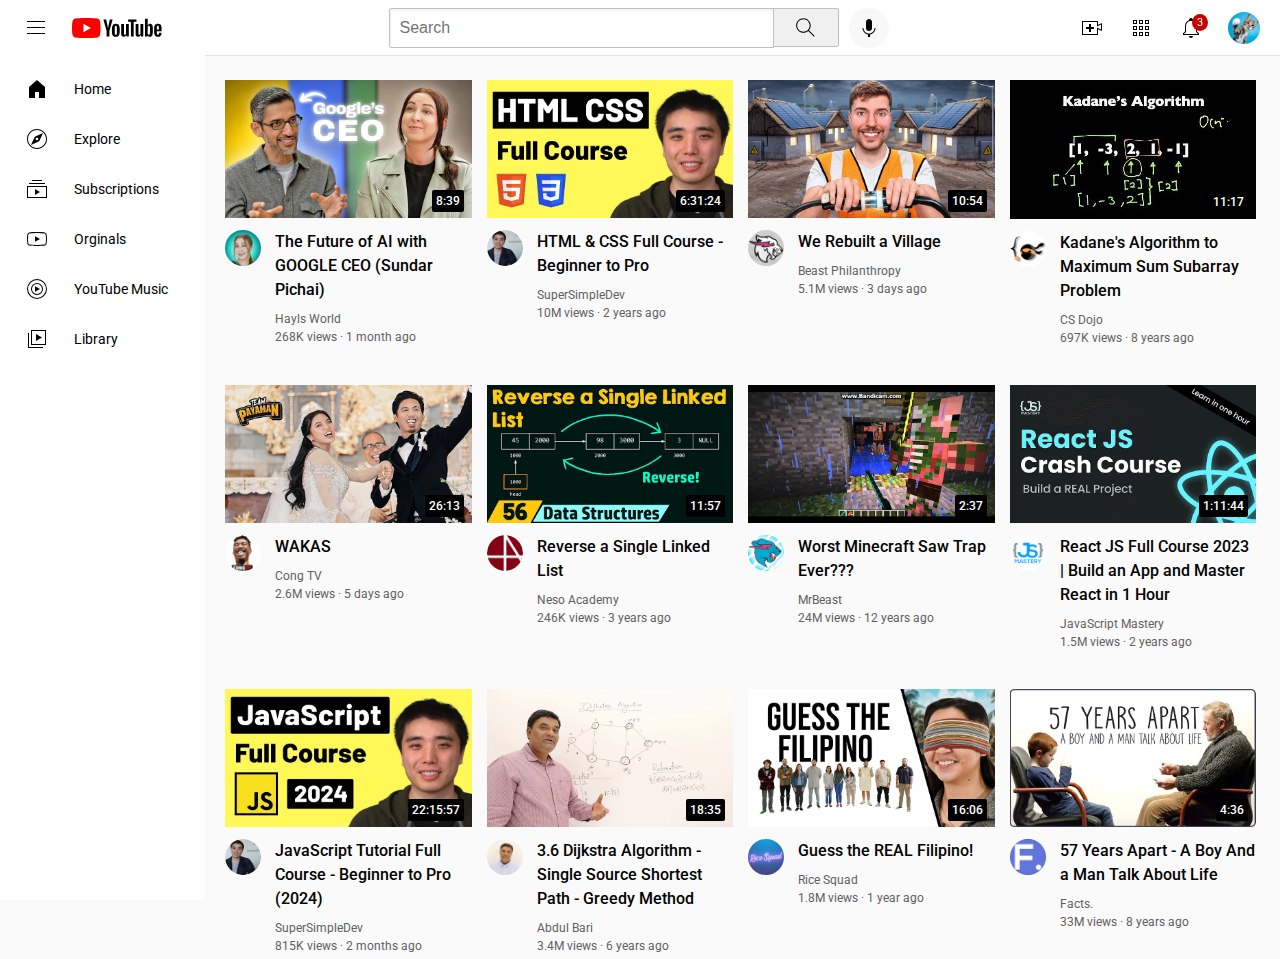
<file: index.html>
<!DOCTYPE html>
<html>
  <head>
    <title>YouTube.com Clone</title>
    <link rel="preconnect" href="https://fonts.googleapis.com">
    <link rel="preconnect" href="https://fonts.gstatic.com" crossorigin>
    <link href="https://fonts.googleapis.com/css2?family=Roboto:ital,wght@0,400;0,500;1,700&display=swap" rel="stylesheet">
    
    <link rel="stylesheet" href="styles/general.css">
    <link rel="stylesheet" href="styles/header.css">
    <link rel="stylesheet" href="styles/sidebar.css">
    <link rel="stylesheet" href="styles/video.css">
  </head>
  <body>
    <header class="header">
      <div class="left-section">
        <img class="hamburger-menu" src="icons/hamburger-menu.svg">
        <img class="youtube-logo" src="icons/youtube-logo.svg">
      </div>
      <div class="middle-section">
        <input class="search-bar" type="text" placeholder="Search">
        <button class="search-button">
          <img class="search-icon" src="icons/search.svg">
          <div class="tooltip">Search</div>
        </button>
        <button class="voice-search-button">
          <img class="voice-search-icon" src="icons/voice-search-icon.svg">
          <div class="tooltip">Search with your voice</div>
        </button>
      </div>
      <div class="right-section">
        <div class="upload-icon-container">
          <img class="upload-icon" src="icons/upload.svg">
          <div class="tooltip">Create</div>
        </div>
        <div class="youtube-apps-icon-container">
          <img class="youtube-apps-icon" src="icons/youtube-apps.svg">
          <div class="tooltip">YouTube Apps</div>
        </div>
        <div class="notifications-icon-container">
          <img class="notifications-icon" src="icons/notifications.svg">
          <div class="notifications-count">3</div>
          <div class="tooltip">Notifications</div>
        </div>  
        <img class="current-user-picture" src="channel-pictures/my-channel.jpg">
      </div>
    </header>

    <nav class="sidebar">
      <div class="sidebar-link">
        <img src="icons/home.svg">
        <div>Home</div>
      </div>
      <div class="sidebar-link">
        <img src="icons/explore.svg">
        <div>Explore</div>
      </div>
      <div class="sidebar-link">
        <img src="icons/subscriptions.svg">
        <div>Subscriptions</div>
      </div>
      <div class="sidebar-link">
        <img src="icons/originals.svg">
        <div>Orginals</div>
      </div>
      <div class="sidebar-link">
        <img src="icons/youtube-music.svg">
        <div>YouTube Music</div>
      </div>
      <div class="sidebar-link">
        <img src="icons/library.svg">
        <div>Library</div>
      </div>
    </nav>

    <main>
      <section class="video-grid">
        <div class="video-preview">
          <a href="https://www.youtube.com/watch?v=h3M4bm2EveM">
            <div class="thumbnail-row">
              <img class="thumbnail" src="thumbnails/thumbnail-1.webp">
              <div class="video-time">8:39</div>
            </div>
          </a>
          <div class="video-info-grid">
            <div class="channel-picture">
              <div class="channel">
                <a href="https://www.youtube.com/@HaylsWorld"><img class="profile-picture" src="channel-pictures/channel-1.jpeg"></a>
                <div class="channel-tooltip">
                  <div>
                    <img class="channel-picture-tooltip" src="channel-pictures/channel-1.jpeg">
                  </div>
                  <div class="channel-info">
                    <p class="channel-author">
                      Hayls World
                    </p>
                    <p class="channel-subscribers">
                      1.96M subscribers
                    </p>
                  </div>
                </div>
              </div>
            </div>
            <div class="video-info">
              <a href="https://www.youtube.com/watch?v=h3M4bm2EveM" class="video-title-link">
                <p class="video-title">  
                  The Future of AI with 
                  GOOGLE CEO (Sundar Pichai)
                </p>
              </a>
              <a href="https://www.youtube.com/@HaylsWorld" class="video-author-link">
                <p class="video-author">
                  Hayls World
                </p>
              </a>
              <p class="video-stats">
                268K views &#183; 1 month ago
              </p>
            </div>
          </div>
        </div>
        <div class="video-preview">
          <a href="https://www.youtube.com/watch?v=G3e-cpL7ofc&t=17071s">
            <div class="thumbnail-row">
              <img class="thumbnail" src="thumbnails/thumbnail-2.webp">
              <div class="video-time">6:31:24</div>
            </div>
          </a>
          <div class="video-info-grid">
            <div class="channel-picture">
              <div class="channel">
                <a href="https://www.youtube.com/@SuperSimpleDev"><img class="profile-picture" src="channel-pictures/channel-2.jpeg"></a>
                <div class="channel-tooltip">
                  <div>
                    <img class="channel-picture-tooltip" src="channel-pictures/channel-2.jpeg">
                  </div>
                  <div class="channel-info">
                    <p class="channel-author">
                      SuperSimpleDev
                    </p>
                    <p class="channel-subscribers">
                      462K subscribers
                    </p>
                  </div>
                </div>
              </div>
            </div>
            <div class="video-info">
              <a href="https://www.youtube.com/watch?v=G3e-cpL7ofc&t=17071s" class="video-title-link">
                <p class="video-title">  
                  HTML & CSS Full Course - 
                  Beginner to Pro
                </p>
              </a>
              <a href="https://www.youtube.com/@SuperSimpleDev" class="video-author-link">
                <p class="video-author">
                  SuperSimpleDev
                </p>
              </a>
              <p class="video-stats">
                10M views &#183; 2 years ago
              </p>
            </div>
          </div>
        </div>
        <div class="video-preview">
          <a href="https://www.youtube.com/watch?v=ho6Z62S2q9A">
            <div class="thumbnail-row">
              <img class="thumbnail" src="thumbnails/thumbnail-3.webp">
              <div class="video-time">10:54</div>
            </div>
          </a>
          <div class="video-info-grid">
            <div class="channel-picture">
              <div class="channel">
                <a href="https://www.youtube.com/@BeastPhilanthropy/featured"><img class="profile-picture" src="channel-pictures/channel-3.jpeg"></a>
                <div class="channel-tooltip">
                  <div>
                    <img class="channel-picture-tooltip" src="channel-pictures/channel-3.jpeg">
                  </div>
                  <div class="channel-info">
                    <p class="channel-author">
                      Beast Philanthropy
                    </p>
                    <p class="channel-subscribers">
                      25.3M subscribers
                    </p>
                  </div>
                </div>
              </div>
            </div>
            <div class="video-info">
              <a href="https://www.youtube.com/watch?v=ho6Z62S2q9A" class="video-title-link">
                <p class="video-title">  
                  We Rebuilt a Village
                </p>
              </a>
              <a href="https://www.youtube.com/@BeastPhilanthropy/featured" class="video-author-link">
                <p class="video-author">
                  Beast Philanthropy
                </p>
              </a>
              <p class="video-stats">
                 5.1M views &#183; 3 days ago
              </p>
            </div>
          </div>
        </div>
        <div class="video-preview">
          <a href="https://www.youtube.com/watch?v=86CQq3pKSUw">
            <div class="thumbnail-row">
              <img class="thumbnail" src="thumbnails/thumbnail-4.webp">
              <div class="video-time">11:17</div>
            </div>
          </a>
          <div class="video-info-grid">
            <div class="channel-picture">
              <div class="channel">
                <a href="https://www.youtube.com/@CSDojo"><img class="profile-picture" src="channel-pictures/channel-4.jpeg"></a>
                <div class="channel-tooltip">
                  <div>
                    <img class="channel-picture-tooltip" src="channel-pictures/channel-4.jpeg">
                  </div>
                  <div class="channel-info">
                    <p class="channel-author">
                      CS Dojo
                    </p>
                    <p class="channel-subscribers">
                      1.94M subscribers
                    </p>
                  </div>
                </div>
              </div>
            </div>
            <div class="video-info">
              <a href="https://www.youtube.com/watch?v=86CQq3pKSUw" class="video-title-link">
                <p class="video-title">  
                  Kadane's Algorithm to Maximum 
                  Sum Subarray Problem
                </p>
              </a>
              <a href="https://www.youtube.com/@CSDojo" class="video-author-link">
                <p class="video-author">
                  CS Dojo
                </p>
              </a>
              <p class="video-stats">
                697K views &#183; 8 years ago
              </p>
            </div>
          </div>
        </div>
        <div class="video-preview">
          <a href="https://www.youtube.com/watch?v=PZSIPNsjIxc">
            <div class="thumbnail-row">
              <img class="thumbnail" src="thumbnails/thumbnail-5.webp">
              <div class="video-time">26:13</div>
            </div>
          </a>
          <div class="video-info-grid">
            <div class="channel-picture">
              <div class="channel">
                <a href="https://www.youtube.com/@CongTheVlogger"><img class="profile-picture" src="channel-pictures/channel-5.jpeg"></a>
                <div class="channel-tooltip">
                  <div>
                    <img class="channel-picture-tooltip" src="channel-pictures/channel-5.jpeg">
                  </div>
                  <div class="channel-info">
                    <p class="channel-author">
                      Cong TV
                    </p>
                    <p class="channel-subscribers">
                      11.9M subscribers
                    </p>
                  </div>
                </div>
              </div>
            </div>
            <div class="video-info">
              <a href="https://www.youtube.com/watch?v=PZSIPNsjIxc" class="video-title-link">
                <p class="video-title">  
                  WAKAS
                </p>
              </a>
              <a href="https://www.youtube.com/@CongTheVlogger" class="video-author-link">
                <p class="video-author">
                  Cong TV
                </p>
              </a>
              <p class="video-stats">
                2.6M views &#183; 5 days ago
              </p>
            </div>
          </div>
        </div>
        <div class="video-preview">
          <a href="https://www.youtube.com/watch?v=XgABnoJLtG4">
            <div class="thumbnail-row">
              <img class="thumbnail" src="thumbnails/thumbnail-6.webp">
              <div class="video-time">11:57</div>
            </div>
          </a>
          <div class="video-info-grid">
            <div class="channel-picture">
              <div class="channel">
                <a href="https://www.youtube.com/@nesoacademy"><img class="profile-picture" src="channel-pictures/channel-6.jpeg"></a>
                <div class="channel-tooltip">
                  <div>
                    <img class="channel-picture-tooltip" src="channel-pictures/channel-6.jpeg">
                  </div>
                  <div class="channel-info">
                    <p class="channel-author">
                      Neso Academy
                    </p>
                    <p class="channel-subscribers">
                      2.57M subscribers
                    </p>
                  </div>
                </div>
              </div>
            </div>
            <div class="video-info">
              <a href="https://www.youtube.com/watch?v=XgABnoJLtG4" class="video-title-link">
                <p class="video-title">  
                  Reverse a Single Linked List
                </p>
              </a>
              <a href="https://www.youtube.com/@nesoacademy" class="video-author-link">
                <p class="video-author">
                  Neso Academy
                </p>
              </a>
              <p class="video-stats">
                246K views &#183; 3 years ago
              </p>
            </div>
          </div>
        </div>
        <div class="video-preview">
          <a href="https://www.youtube.com/watch?v=2XVcLrB7B3Y">
            <div class="thumbnail-row">
              <img class="thumbnail" src="thumbnails/thumbnail-7.webp">
              <div class="video-time">2:37</div>
            </div>
          </a>
          <div class="video-info-grid">
            <div class="channel-picture">
              <div class="channel">
                <a href="https://www.youtube.com/@MrBeast"><img class="profile-picture" src="channel-pictures/channel-7.jpeg"></a>
                <div class="channel-tooltip">
                  <div>
                    <img class="channel-picture-tooltip" src="channel-pictures/channel-7.jpeg">
                  </div>
                  <div class="channel-info">
                    <p class="channel-author">
                      MrBeast
                    </p>
                    <p class="channel-subscribers">
                      300M subscribers
                    </p>
                  </div>
                </div>
              </div>
            </div>
            <div class="video-info">
              <a href="https://www.youtube.com/watch?v=2XVcLrB7B3Y" class="video-title-link">
                <p class="video-title">  
                  Worst Minecraft Saw Trap Ever???
                </p>
              </a>
              <a href="https://www.youtube.com/@MrBeast" class="video-author-link">
                <p class="video-author">
                  MrBeast
                </p>
              </a>
              <p class="video-stats">
                24M views &#183; 12 years ago
              </p>
            </div>
          </div>
        </div>
        <div class="video-preview">
          <a href="https://www.youtube.com/watch?v=b9eMGE7QtTk">
            <div class="thumbnail-row">
              <img class="thumbnail" src="thumbnails/thumbnail-8.webp">
              <div class="video-time">1:11:44</div>
            </div>
          </a>
          <div class="video-info-grid">
            <div class="channel-picture">
              <div class="channel">
                <a href="https://www.youtube.com/@javascriptmastery"><img class="profile-picture" src="channel-pictures/channel-8.jpeg"></a>
                <div class="channel-tooltip">
                  <div>
                    <img class="channel-picture-tooltip" src="channel-pictures/channel-8.jpeg">
                  </div>
                  <div class="channel-info">
                    <p class="channel-author">
                      JavaScript Mastery
                    </p>
                    <p class="channel-subscribers">
                      886K subscribers
                    </p>
                  </div>
                </div>
              </div>
            </div>
            <div class="video-info">
              <a href="https://www.youtube.com/watch?v=b9eMGE7QtTk" class="video-title-link">
                <p class="video-title">  
                  React JS Full Course 2023 | 
                  Build an App and Master React in 1 Hour
                </p>
              </a>
              <a href="https://www.youtube.com/@javascriptmastery" class="video-author-link">
                <p class="video-author">
                  JavaScript Mastery
                </p>
              </a>
              <p class="video-stats">
                1.5M views &#183; 2 years ago
              </p>
            </div>
          </div>
        </div>
        <div class="video-preview">
          <a href="https://www.youtube.com/watch?v=EerdGm-ehJQ&t=144s">
            <div class="thumbnail-row">
              <img class="thumbnail" src="thumbnails/thumbnail-9.webp">
              <div class="video-time">22:15:57</div>
            </div>
          </a>
          <div class="video-info-grid">
            <div class="channel-picture">
              <div class="channel">
                <a href="https://www.youtube.com/@SuperSimpleDev"><img class="profile-picture" src="channel-pictures/channel-9.jpeg"></a>
                <div class="channel-tooltip">
                  <div>
                    <img class="channel-picture-tooltip" src="channel-pictures/channel-9.jpeg">
                  </div>
                  <div class="channel-info">
                    <p class="channel-author">
                      SuperSimpleDev
                    </p>
                    <p class="channel-subscribers">
                      462K subscribers
                    </p>
                  </div>
                </div>
              </div>
            </div>
            <div class="video-info">
              <a href="https://www.youtube.com/watch?v=EerdGm-ehJQ&t=144s" class="video-title-link">
                <p class="video-title">  
                  JavaScript Tutorial Full Course - 
                  Beginner to Pro (2024)
                </p>
              </a>
              <a href="https://www.youtube.com/@SuperSimpleDev" class="video-author-link">
                <p class="video-author">
                  SuperSimpleDev
                </p>
              </a>
              <p class="video-stats">
                815K views &#183; 2 months ago
              </p>
            </div>
          </div>
        </div>
        <div class="video-preview">
          <a href="https://www.youtube.com/watch?v=XB4MIexjvY0">
            <div class="thumbnail-row">
              <img class="thumbnail" src="thumbnails/thumbnail-10.webp">
              <div class="video-time">18:35</div>
            </div>
          </a>
          <div class="video-info-grid">
            <div class="channel-picture">
              <div class="channel">
                <a href="https://www.youtube.com/@abdul_bari"><img class="profile-picture" src="channel-pictures/channel-10.jpeg"></a>
                <div class="channel-tooltip">
                  <div>
                    <img class="channel-picture-tooltip" src="channel-pictures/channel-10.jpeg">
                  </div>
                  <div class="channel-info">
                    <p class="channel-author">
                      Abdul Bari
                    </p>
                    <p class="channel-subscribers">
                      988K subscribers
                    </p>
                  </div>
                </div>
              </div>
            </div>
            <div class="video-info">
              <a href="https://www.youtube.com/watch?v=XB4MIexjvY0" class="video-title-link">
                <p class="video-title">  
                  3.6 Dijkstra Algorithm - Single 
                  Source Shortest Path - Greedy Method
                </p>
              </a>
              <a href="https://www.youtube.com/@abdul_bari" class="video-author-link">
                <p class="video-author">
                  Abdul Bari
                </p>
              </a>
              <p class="video-stats">
                3.4M views &#183; 6 years ago
              </p>
            </div>
          </div>
        </div>
        <div class="video-preview">
          <a href="https://www.youtube.com/watch?v=Mdd5dBHQhyc">
            <div class="thumbnail-row">
              <img class="thumbnail" src="thumbnails/thumbnail-11.webp">
              <div class="video-time">16:06</div>
            </div>
          </a>
          <div class="video-info-grid">
            <div class="channel-picture">
              <div class="channel">
                <a href="https://www.youtube.com/@RiceSquad"><img class="profile-picture" src="channel-pictures/channel-11.jpeg"></a>
                <div class="channel-tooltip">
                  <div>
                    <img class="channel-picture-tooltip" src="channel-pictures/channel-11.jpeg">
                  </div>
                  <div class="channel-info">
                    <p class="channel-author">
                      Rice Squad
                    </p>
                    <p class="channel-subscribers">
                      256K subscribers
                    </p>
                  </div>
                </div>
              </div>
            </div>
            <div class="video-info">
              <a href="https://www.youtube.com/watch?v=Mdd5dBHQhyc" class="video-title-link">
                <p class="video-title">  
                  Guess the REAL Filipino!
                </p>
              </a>
              <a href="https://www.youtube.com/@RiceSquad" class="video-author-link">
                <p class="video-author">
                  Rice Squad
                </p>
              </a>
              <p class="video-stats">
                1.8M views &#183; 1 year ago
              </p>
            </div>
          </div>
        </div>
        <div class="video-preview">
          <a href="https://www.youtube.com/watch?v=BqSxjmvXzzY">
            <div class="thumbnail-row">
              <img class="thumbnail" src="thumbnails/thumbnail-12.webp">
              <div class="video-time">4:36</div>
            </div>
          </a>
          <div class="video-info-grid">
            <div class="channel-picture">
              <div class="channel">
                <a href="https://www.youtube.com/@facts"><img class="profile-picture" src="channel-pictures/channel-12.jpeg"></a>
                <div class="channel-tooltip">
                  <div>
                    <img class="channel-picture-tooltip" src="channel-pictures/channel-12.jpeg">
                  </div>
                  <div class="channel-info">
                    <p class="channel-author">
                      Facts.
                    </p>
                    <p class="channel-subscribers">
                      1.8M subscribers
                    </p>
                  </div>
                </div>
              </div>
            </div>
            <div class="video-info">
              <a href="https://www.youtube.com/watch?v=BqSxjmvXzzY" class="video-title-link">
                <p class="video-title">  
                  57 Years Apart - A Boy And 
                  a Man Talk About Life
                </p>
              </a>
              <a href="https://www.youtube.com/@facts" class="video-author-link">
                <p class="video-author">
                  Facts.
                </p>
              </a>
              <p class="video-stats">
                33M views &#183; 8 years ago
              </p>
            </div>
          </div>
        </div>
      </section>
    </main>
  </body>
</html>
</file>
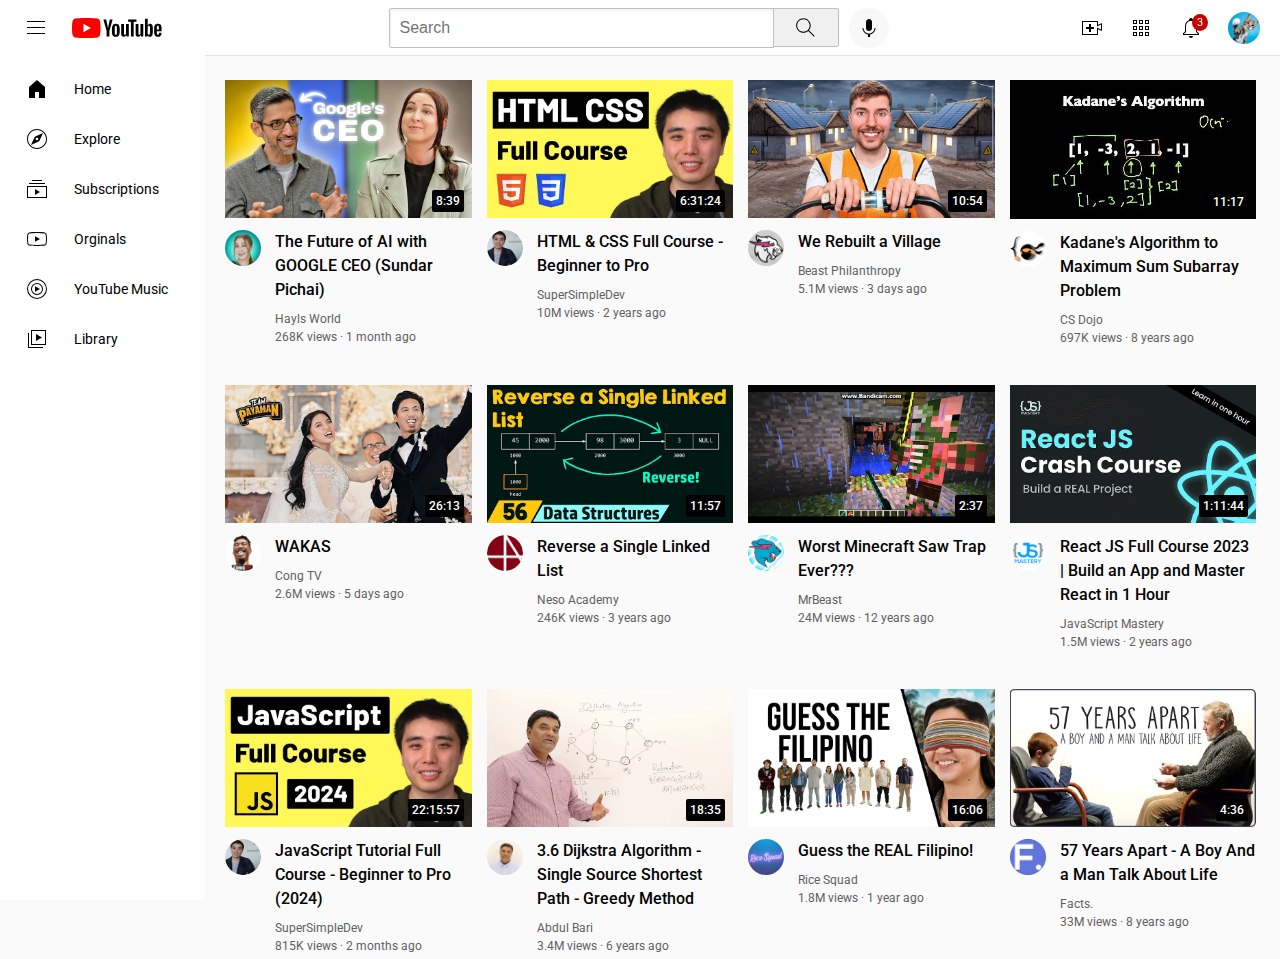
<file: youtube.html>
<!DOCTYPE html>
<html>
  <head>
    <title>YouTube.com Clone</title>
    <link rel="preconnect" href="https://fonts.googleapis.com">
    <link rel="preconnect" href="https://fonts.gstatic.com" crossorigin>
    <link href="https://fonts.googleapis.com/css2?family=Roboto:ital,wght@0,400;0,500;1,700&display=swap" rel="stylesheet">
    
    <link rel="stylesheet" href="styles/general.css">
    <link rel="stylesheet" href="styles/header.css">
    <link rel="stylesheet" href="styles/sidebar.css">
    <link rel="stylesheet" href="styles/video.css">
  </head>
  <body>
    <header class="header">
      <div class="left-section">
        <img class="hamburger-menu" src="icons/hamburger-menu.svg">
        <img class="youtube-logo" src="icons/youtube-logo.svg">
      </div>
      <div class="middle-section">
        <input class="search-bar" type="text" placeholder="Search">
        <button class="search-button">
          <img class="search-icon" src="icons/search.svg">
          <div class="tooltip">Search</div>
        </button>
        <button class="voice-search-button">
          <img class="voice-search-icon" src="icons/voice-search-icon.svg">
          <div class="tooltip">Search with your voice</div>
        </button>
      </div>
      <div class="right-section">
        <div class="upload-icon-container">
          <img class="upload-icon" src="icons/upload.svg">
          <div class="tooltip">Create</div>
        </div>
        <div class="youtube-apps-icon-container">
          <img class="youtube-apps-icon" src="icons/youtube-apps.svg">
          <div class="tooltip">YouTube Apps</div>
        </div>
        <div class="notifications-icon-container">
          <img class="notifications-icon" src="icons/notifications.svg">
          <div class="notifications-count">3</div>
          <div class="tooltip">Notifications</div>
        </div>  
        <img class="current-user-picture" src="channel-pictures/my-channel.jpg">
      </div>
    </header>

    <nav class="sidebar">
      <div class="sidebar-link">
        <img src="icons/home.svg">
        <div>Home</div>
      </div>
      <div class="sidebar-link">
        <img src="icons/explore.svg">
        <div>Explore</div>
      </div>
      <div class="sidebar-link">
        <img src="icons/subscriptions.svg">
        <div>Subscriptions</div>
      </div>
      <div class="sidebar-link">
        <img src="icons/originals.svg">
        <div>Orginals</div>
      </div>
      <div class="sidebar-link">
        <img src="icons/youtube-music.svg">
        <div>YouTube Music</div>
      </div>
      <div class="sidebar-link">
        <img src="icons/library.svg">
        <div>Library</div>
      </div>
    </nav>

    <main>
      <section class="video-grid">
        <div class="video-preview">
          <a href="https://www.youtube.com/watch?v=h3M4bm2EveM">
            <div class="thumbnail-row">
              <img class="thumbnail" src="thumbnails/thumbnail-1.webp">
              <div class="video-time">8:39</div>
            </div>
          </a>
          <div class="video-info-grid">
            <div class="channel-picture">
              <div class="channel">
                <a href="https://www.youtube.com/@HaylsWorld"><img class="profile-picture" src="channel-pictures/channel-1.jpeg"></a>
                <div class="channel-tooltip">
                  <div>
                    <img class="channel-picture-tooltip" src="channel-pictures/channel-1.jpeg">
                  </div>
                  <div class="channel-info">
                    <p class="channel-author">
                      Hayls World
                    </p>
                    <p class="channel-subscribers">
                      1.96M subscribers
                    </p>
                  </div>
                </div>
              </div>
            </div>
            <div class="video-info">
              <a href="https://www.youtube.com/watch?v=h3M4bm2EveM" class="video-title-link">
                <p class="video-title">  
                  The Future of AI with 
                  GOOGLE CEO (Sundar Pichai)
                </p>
              </a>
              <a href="https://www.youtube.com/@HaylsWorld" class="video-author-link">
                <p class="video-author">
                  Hayls World
                </p>
              </a>
              <p class="video-stats">
                268K views &#183; 1 month ago
              </p>
            </div>
          </div>
        </div>
        <div class="video-preview">
          <a href="https://www.youtube.com/watch?v=G3e-cpL7ofc&t=17071s">
            <div class="thumbnail-row">
              <img class="thumbnail" src="thumbnails/thumbnail-2.webp">
              <div class="video-time">6:31:24</div>
            </div>
          </a>
          <div class="video-info-grid">
            <div class="channel-picture">
              <div class="channel">
                <a href="https://www.youtube.com/@SuperSimpleDev"><img class="profile-picture" src="channel-pictures/channel-2.jpeg"></a>
                <div class="channel-tooltip">
                  <div>
                    <img class="channel-picture-tooltip" src="channel-pictures/channel-2.jpeg">
                  </div>
                  <div class="channel-info">
                    <p class="channel-author">
                      SuperSimpleDev
                    </p>
                    <p class="channel-subscribers">
                      462K subscribers
                    </p>
                  </div>
                </div>
              </div>
            </div>
            <div class="video-info">
              <a href="https://www.youtube.com/watch?v=G3e-cpL7ofc&t=17071s" class="video-title-link">
                <p class="video-title">  
                  HTML & CSS Full Course - 
                  Beginner to Pro
                </p>
              </a>
              <a href="https://www.youtube.com/@SuperSimpleDev" class="video-author-link">
                <p class="video-author">
                  SuperSimpleDev
                </p>
              </a>
              <p class="video-stats">
                10M views &#183; 2 years ago
              </p>
            </div>
          </div>
        </div>
        <div class="video-preview">
          <a href="https://www.youtube.com/watch?v=ho6Z62S2q9A">
            <div class="thumbnail-row">
              <img class="thumbnail" src="thumbnails/thumbnail-3.webp">
              <div class="video-time">10:54</div>
            </div>
          </a>
          <div class="video-info-grid">
            <div class="channel-picture">
              <div class="channel">
                <a href="https://www.youtube.com/@BeastPhilanthropy/featured"><img class="profile-picture" src="channel-pictures/channel-3.jpeg"></a>
                <div class="channel-tooltip">
                  <div>
                    <img class="channel-picture-tooltip" src="channel-pictures/channel-3.jpeg">
                  </div>
                  <div class="channel-info">
                    <p class="channel-author">
                      Beast Philanthropy
                    </p>
                    <p class="channel-subscribers">
                      25.3M subscribers
                    </p>
                  </div>
                </div>
              </div>
            </div>
            <div class="video-info">
              <a href="https://www.youtube.com/watch?v=ho6Z62S2q9A" class="video-title-link">
                <p class="video-title">  
                  We Rebuilt a Village
                </p>
              </a>
              <a href="https://www.youtube.com/@BeastPhilanthropy/featured" class="video-author-link">
                <p class="video-author">
                  Beast Philanthropy
                </p>
              </a>
              <p class="video-stats">
                 5.1M views &#183; 3 days ago
              </p>
            </div>
          </div>
        </div>
        <div class="video-preview">
          <a href="https://www.youtube.com/watch?v=86CQq3pKSUw">
            <div class="thumbnail-row">
              <img class="thumbnail" src="thumbnails/thumbnail-4.webp">
              <div class="video-time">11:17</div>
            </div>
          </a>
          <div class="video-info-grid">
            <div class="channel-picture">
              <div class="channel">
                <a href="https://www.youtube.com/@CSDojo"><img class="profile-picture" src="channel-pictures/channel-4.jpeg"></a>
                <div class="channel-tooltip">
                  <div>
                    <img class="channel-picture-tooltip" src="channel-pictures/channel-4.jpeg">
                  </div>
                  <div class="channel-info">
                    <p class="channel-author">
                      CS Dojo
                    </p>
                    <p class="channel-subscribers">
                      1.94M subscribers
                    </p>
                  </div>
                </div>
              </div>
            </div>
            <div class="video-info">
              <a href="https://www.youtube.com/watch?v=86CQq3pKSUw" class="video-title-link">
                <p class="video-title">  
                  Kadane's Algorithm to Maximum 
                  Sum Subarray Problem
                </p>
              </a>
              <a href="https://www.youtube.com/@CSDojo" class="video-author-link">
                <p class="video-author">
                  CS Dojo
                </p>
              </a>
              <p class="video-stats">
                697K views &#183; 8 years ago
              </p>
            </div>
          </div>
        </div>
        <div class="video-preview">
          <a href="https://www.youtube.com/watch?v=PZSIPNsjIxc">
            <div class="thumbnail-row">
              <img class="thumbnail" src="thumbnails/thumbnail-5.webp">
              <div class="video-time">26:13</div>
            </div>
          </a>
          <div class="video-info-grid">
            <div class="channel-picture">
              <div class="channel">
                <a href="https://www.youtube.com/@CongTheVlogger"><img class="profile-picture" src="channel-pictures/channel-5.jpeg"></a>
                <div class="channel-tooltip">
                  <div>
                    <img class="channel-picture-tooltip" src="channel-pictures/channel-5.jpeg">
                  </div>
                  <div class="channel-info">
                    <p class="channel-author">
                      Cong TV
                    </p>
                    <p class="channel-subscribers">
                      11.9M subscribers
                    </p>
                  </div>
                </div>
              </div>
            </div>
            <div class="video-info">
              <a href="https://www.youtube.com/watch?v=PZSIPNsjIxc" class="video-title-link">
                <p class="video-title">  
                  WAKAS
                </p>
              </a>
              <a href="https://www.youtube.com/@CongTheVlogger" class="video-author-link">
                <p class="video-author">
                  Cong TV
                </p>
              </a>
              <p class="video-stats">
                2.6M views &#183; 5 days ago
              </p>
            </div>
          </div>
        </div>
        <div class="video-preview">
          <a href="https://www.youtube.com/watch?v=XgABnoJLtG4">
            <div class="thumbnail-row">
              <img class="thumbnail" src="thumbnails/thumbnail-6.webp">
              <div class="video-time">11:57</div>
            </div>
          </a>
          <div class="video-info-grid">
            <div class="channel-picture">
              <div class="channel">
                <a href="https://www.youtube.com/@nesoacademy"><img class="profile-picture" src="channel-pictures/channel-6.jpeg"></a>
                <div class="channel-tooltip">
                  <div>
                    <img class="channel-picture-tooltip" src="channel-pictures/channel-6.jpeg">
                  </div>
                  <div class="channel-info">
                    <p class="channel-author">
                      Neso Academy
                    </p>
                    <p class="channel-subscribers">
                      2.57M subscribers
                    </p>
                  </div>
                </div>
              </div>
            </div>
            <div class="video-info">
              <a href="https://www.youtube.com/watch?v=XgABnoJLtG4" class="video-title-link">
                <p class="video-title">  
                  Reverse a Single Linked List
                </p>
              </a>
              <a href="https://www.youtube.com/@nesoacademy" class="video-author-link">
                <p class="video-author">
                  Neso Academy
                </p>
              </a>
              <p class="video-stats">
                246K views &#183; 3 years ago
              </p>
            </div>
          </div>
        </div>
        <div class="video-preview">
          <a href="https://www.youtube.com/watch?v=2XVcLrB7B3Y">
            <div class="thumbnail-row">
              <img class="thumbnail" src="thumbnails/thumbnail-7.webp">
              <div class="video-time">2:37</div>
            </div>
          </a>
          <div class="video-info-grid">
            <div class="channel-picture">
              <div class="channel">
                <a href="https://www.youtube.com/@MrBeast"><img class="profile-picture" src="channel-pictures/channel-7.jpeg"></a>
                <div class="channel-tooltip">
                  <div>
                    <img class="channel-picture-tooltip" src="channel-pictures/channel-7.jpeg">
                  </div>
                  <div class="channel-info">
                    <p class="channel-author">
                      MrBeast
                    </p>
                    <p class="channel-subscribers">
                      300M subscribers
                    </p>
                  </div>
                </div>
              </div>
            </div>
            <div class="video-info">
              <a href="https://www.youtube.com/watch?v=2XVcLrB7B3Y" class="video-title-link">
                <p class="video-title">  
                  Worst Minecraft Saw Trap Ever???
                </p>
              </a>
              <a href="https://www.youtube.com/@MrBeast" class="video-author-link">
                <p class="video-author">
                  MrBeast
                </p>
              </a>
              <p class="video-stats">
                24M views &#183; 12 years ago
              </p>
            </div>
          </div>
        </div>
        <div class="video-preview">
          <a href="https://www.youtube.com/watch?v=b9eMGE7QtTk">
            <div class="thumbnail-row">
              <img class="thumbnail" src="thumbnails/thumbnail-8.webp">
              <div class="video-time">1:11:44</div>
            </div>
          </a>
          <div class="video-info-grid">
            <div class="channel-picture">
              <div class="channel">
                <a href="https://www.youtube.com/@javascriptmastery"><img class="profile-picture" src="channel-pictures/channel-8.jpeg"></a>
                <div class="channel-tooltip">
                  <div>
                    <img class="channel-picture-tooltip" src="channel-pictures/channel-8.jpeg">
                  </div>
                  <div class="channel-info">
                    <p class="channel-author">
                      JavaScript Mastery
                    </p>
                    <p class="channel-subscribers">
                      886K subscribers
                    </p>
                  </div>
                </div>
              </div>
            </div>
            <div class="video-info">
              <a href="https://www.youtube.com/watch?v=b9eMGE7QtTk" class="video-title-link">
                <p class="video-title">  
                  React JS Full Course 2023 | 
                  Build an App and Master React in 1 Hour
                </p>
              </a>
              <a href="https://www.youtube.com/@javascriptmastery" class="video-author-link">
                <p class="video-author">
                  JavaScript Mastery
                </p>
              </a>
              <p class="video-stats">
                1.5M views &#183; 2 years ago
              </p>
            </div>
          </div>
        </div>
        <div class="video-preview">
          <a href="https://www.youtube.com/watch?v=EerdGm-ehJQ&t=144s">
            <div class="thumbnail-row">
              <img class="thumbnail" src="thumbnails/thumbnail-9.webp">
              <div class="video-time">22:15:57</div>
            </div>
          </a>
          <div class="video-info-grid">
            <div class="channel-picture">
              <div class="channel">
                <a href="https://www.youtube.com/@SuperSimpleDev"><img class="profile-picture" src="channel-pictures/channel-9.jpeg"></a>
                <div class="channel-tooltip">
                  <div>
                    <img class="channel-picture-tooltip" src="channel-pictures/channel-9.jpeg">
                  </div>
                  <div class="channel-info">
                    <p class="channel-author">
                      SuperSimpleDev
                    </p>
                    <p class="channel-subscribers">
                      462K subscribers
                    </p>
                  </div>
                </div>
              </div>
            </div>
            <div class="video-info">
              <a href="https://www.youtube.com/watch?v=EerdGm-ehJQ&t=144s" class="video-title-link">
                <p class="video-title">  
                  JavaScript Tutorial Full Course - 
                  Beginner to Pro (2024)
                </p>
              </a>
              <a href="https://www.youtube.com/@SuperSimpleDev" class="video-author-link">
                <p class="video-author">
                  SuperSimpleDev
                </p>
              </a>
              <p class="video-stats">
                815K views &#183; 2 months ago
              </p>
            </div>
          </div>
        </div>
        <div class="video-preview">
          <a href="https://www.youtube.com/watch?v=XB4MIexjvY0">
            <div class="thumbnail-row">
              <img class="thumbnail" src="thumbnails/thumbnail-10.webp">
              <div class="video-time">18:35</div>
            </div>
          </a>
          <div class="video-info-grid">
            <div class="channel-picture">
              <div class="channel">
                <a href="https://www.youtube.com/@abdul_bari"><img class="profile-picture" src="channel-pictures/channel-10.jpeg"></a>
                <div class="channel-tooltip">
                  <div>
                    <img class="channel-picture-tooltip" src="channel-pictures/channel-10.jpeg">
                  </div>
                  <div class="channel-info">
                    <p class="channel-author">
                      Abdul Bari
                    </p>
                    <p class="channel-subscribers">
                      988K subscribers
                    </p>
                  </div>
                </div>
              </div>
            </div>
            <div class="video-info">
              <a href="https://www.youtube.com/watch?v=XB4MIexjvY0" class="video-title-link">
                <p class="video-title">  
                  3.6 Dijkstra Algorithm - Single 
                  Source Shortest Path - Greedy Method
                </p>
              </a>
              <a href="https://www.youtube.com/@abdul_bari" class="video-author-link">
                <p class="video-author">
                  Abdul Bari
                </p>
              </a>
              <p class="video-stats">
                3.4M views &#183; 6 years ago
              </p>
            </div>
          </div>
        </div>
        <div class="video-preview">
          <a href="https://www.youtube.com/watch?v=Mdd5dBHQhyc">
            <div class="thumbnail-row">
              <img class="thumbnail" src="thumbnails/thumbnail-11.webp">
              <div class="video-time">16:06</div>
            </div>
          </a>
          <div class="video-info-grid">
            <div class="channel-picture">
              <div class="channel">
                <a href="https://www.youtube.com/@RiceSquad"><img class="profile-picture" src="channel-pictures/channel-11.jpeg"></a>
                <div class="channel-tooltip">
                  <div>
                    <img class="channel-picture-tooltip" src="channel-pictures/channel-11.jpeg">
                  </div>
                  <div class="channel-info">
                    <p class="channel-author">
                      Rice Squad
                    </p>
                    <p class="channel-subscribers">
                      256K subscribers
                    </p>
                  </div>
                </div>
              </div>
            </div>
            <div class="video-info">
              <a href="https://www.youtube.com/watch?v=Mdd5dBHQhyc" class="video-title-link">
                <p class="video-title">  
                  Guess the REAL Filipino!
                </p>
              </a>
              <a href="https://www.youtube.com/@RiceSquad" class="video-author-link">
                <p class="video-author">
                  Rice Squad
                </p>
              </a>
              <p class="video-stats">
                1.8M views &#183; 1 year ago
              </p>
            </div>
          </div>
        </div>
        <div class="video-preview">
          <a href="https://www.youtube.com/watch?v=BqSxjmvXzzY">
            <div class="thumbnail-row">
              <img class="thumbnail" src="thumbnails/thumbnail-12.webp">
              <div class="video-time">4:36</div>
            </div>
          </a>
          <div class="video-info-grid">
            <div class="channel-picture">
              <div class="channel">
                <a href="https://www.youtube.com/@facts"><img class="profile-picture" src="channel-pictures/channel-12.jpeg"></a>
                <div class="channel-tooltip">
                  <div>
                    <img class="channel-picture-tooltip" src="channel-pictures/channel-12.jpeg">
                  </div>
                  <div class="channel-info">
                    <p class="channel-author">
                      Facts.
                    </p>
                    <p class="channel-subscribers">
                      1.8M subscribers
                    </p>
                  </div>
                </div>
              </div>
            </div>
            <div class="video-info">
              <a href="https://www.youtube.com/watch?v=BqSxjmvXzzY" class="video-title-link">
                <p class="video-title">  
                  57 Years Apart - A Boy And 
                  a Man Talk About Life
                </p>
              </a>
              <a href="https://www.youtube.com/@facts" class="video-author-link">
                <p class="video-author">
                  Facts.
                </p>
              </a>
              <p class="video-stats">
                33M views &#183; 8 years ago
              </p>
            </div>
          </div>
        </div>
      </section>
    </main>
  </body>
</html>
</file>
<file: styles/general.css>
body {
  margin: 0;
  padding-top: 80px;
  padding-left: 96px;
  padding-right: 24px;
  background-color: rgb(250, 250, 250);
  font-family: Roboto, Arial;
}

@media (min-width: 1200.1px) {
  body {
    padding-left: 225px;
  }
}

p {
  margin-top: 0;
  margin-bottom: 0;
}
</file>
<file: styles/header.css>
.header {
  height: 55px;
  display: flex;
  flex-direction: row;
  justify-content: space-between;
  
  position: fixed;
  top: 0;
  left: 0;
  right: 0;
  z-index: 100;

  background-color: white;
  border-bottom-width: 1px;
  border-bottom-style: solid;
  border-color: rgb(230, 230, 230);
}

.left-section {
  display: flex;
  align-items: center;
}

.hamburger-menu {
  height: 24px;
  margin-left: 24px;
  margin-right: 24px;
}

.youtube-logo {
  height: 20px;
}

.middle-section {
  flex: 1;
  display: flex;
  margin-left: 70px;
  margin-right: 35px;
  max-width: 500px;
  align-items: center;
}

.search-bar {
  flex: 1;
  height: 36px;
  padding-left: 10px;
  font-size: 16px;
  border: 1px solid rgb(192, 192, 192);
  border-bottom-left-radius: 2px;
  border-top-left-radius: 2px;
  box-shadow: inset 1px 2px 3px rgba(0, 0, 0, 0.05);
  width: 0;
}

.search-bar::placeholder {
  font-size: 16px;
}

.search-button {
  height: 39px;
  width: 66px;
  border-bottom-right-radius: 2px;
  border-top-right-radius: 2px;
  background-color: rgb(240, 240, 240);
  border: 1px solid  rgb(192, 192, 192);

  margin-left: -1px;
  margin-right: 10px;
}

.search-button,
.voice-search-button,
.upload-icon-container,
.youtube-apps-icon-container,
.notifications-icon-container{
  position: relative;
  display: flex;
  align-items: center;
  justify-content: center;
  cursor: pointer;
}

.search-button .tooltip,
.voice-search-button .tooltip,
.upload-icon-container .tooltip,
.youtube-apps-icon-container .tooltip,
.notifications-icon-container .tooltip{
  position: absolute;
  background-color: gray;
  color: white;
  padding-top: 4px;
  padding-bottom: 4px;
  padding-left: 8px;
  padding-right: 8px;
  border-radius: 2px;
  font-size: 12px;
  bottom: -39px;
  opacity: 0;
  transition: opacity 0.15s;
  pointer-events: none;
  white-space: nowrap;
}

.search-button:hover .tooltip,
.voice-search-button:hover .tooltip, 
.upload-icon-container:hover .tooltip,
.youtube-apps-icon-container:hover .tooltip,
.notifications-icon-container:hover .tooltip{
  opacity: 1;
}

.search-icon {
  height: 25px;
}

.voice-search-button {
  height: 40px;
  width: 40px;
  border-radius: 20px;
  border: none;
  background-color: rgb(248, 248, 248);
}

.voice-search-icon {
  height: 24px;
}


.right-section {
  width: 180px;
  display: flex;
  align-items: center;
  justify-content: space-between;
  margin-right: 20px;
  flex-shrink: 0;
}

.upload-icon {
  height: 24px;
}

.youtube-apps-icon {
  height: 24px;
}

.notifications-icon-container {
  position: relative;
}

.notifications-count {
  position: absolute;
  top: -2px;
  right: -5px;
  
  background-color: rgb(200, 0, 0);
  color: white;

  font-size: 11px;
  padding-left: 5px;
  padding-right: 5px;
  padding-top: 2px;
  padding-bottom: 2px;
  border-radius: 50%;
}

.notifications-icon {
  height: 24px;
}


.current-user-picture {
  height: 32px;
  width: 32px;
  object-fit: cover;
  cursor: pointer;
  border-radius: 16px;
}
</file>
<file: styles/sidebar.css>
@media (max-width: 1200px) {
  .sidebar {
    position: fixed;
    left: 0;
    bottom: 0;
    top: 55px;
    width: 72px;
    background-color: white;
    z-index: 101;
    padding-top: 5px;
  }
  
  .sidebar-link {
    height: 74px;
    display: flex;
    flex-direction: column;
    align-items: center;
    justify-content: center;
    cursor: pointer;
    transition: background-color 0.15s;
  }
  
  .sidebar-link:hover {
    background-color: rgb(235, 235, 235);
  }
  
  .sidebar-link img {
    height: 24px;
    margin-bottom: 4px;
  }
  
  .sidebar div {
    font-size: 10px;
  }
  
}


@media (min-width: 1200.1px) {
  .sidebar {
    position: fixed;
    left: 0;
    bottom: 0;
    top: 55px;
    width: 205px;
    background-color: white;
    z-index: 101;
    padding-top: 9px;
  }

  .sidebar-link {
    height: 50px;
    display: flex;
    align-items: center;
    cursor: pointer;
    transition: background-color 0.15s;
  }

  .sidebar-link:hover {
    background-color: rgb(235, 235, 235);
  }
  
  .sidebar-link img {
    height: 24px;
    margin-right: 25px;
    margin-left: 25px;
  }

  .sidebar div {
    font-size: 14px;
  }
}
</file>
<file: styles/video.css>
.thumbnail {
  width: 100%;
}

.video-title {
  margin-top: 0;
  font-size: 14px;
  font-weight: 500;
  line-height: 20px;
  margin-bottom: 10px;
  cursor: pointer;
}

.video-title-link {
  text-decoration: none;
  color: black;
}

.channel {
  position: relative;
}

.channel-tooltip {
  position: absolute;
  display: flex;
  align-items: center;
  z-index: 1;

  background-color: white;
  width: 230px;
  height: 80px;
  border-radius: 10px;
  box-shadow: 2px 2px 5px rgba(0, 0, 0, 0.2);
  padding-left: 15px;

  opacity: 0;
  pointer-events: none;
  transition: opacity 0.2s;
}

.channel:hover .channel-tooltip {
  opacity: 1;
}

.channel-picture-tooltip {
  width: 50px;
  height: 50px;
  object-fit: cover;
  border-radius: 50%;
}

.channel-info {
  margin-left: 10px;
}

.channel-author {
  font-weight: bold;
  margin-bottom: 5px;
}

.channel-subscribers {
  color:  rgb(96, 96, 96);
  font-size: 14px;
}

.video-info {
  vertical-align: top;

}

.profile-picture {
  width: 36px;
  border-radius: 100%;
  cursor: pointer;
}

.thumbnail-row {
  margin-bottom: 8px;
  position: relative;
  cursor: pointer;
}

.video-author,
.video-stats {
  font-size: 12px;
  color: rgb(96, 96, 96);
}

.video-author-link {
  text-decoration: none;
}


.video-author {
  margin-bottom: 4px;
}

.video-info-grid {
  display: grid;
  grid-template-columns: 50px 1fr;
}

.video-grid {
  display: grid;
  grid-template-columns: 1fr 1fr 1fr;
  column-gap: 15px;
  row-gap: 40px;
}

@media (max-width: 750px) {
  .video-grid {
    grid-template-columns: 1fr 1fr;
  }
}

@media (min-width: 751) and (max-width: 999px) {
  .video-grid {
    grid-template-columns: 1fr 1fr 1fr;
  }
} 

@media (min-width: 1000px) {
  .video-grid {
    grid-template-columns: 1fr 1fr 1fr 1fr;
  }

  .video-title {
    font-size: 16px;
    line-height: 24px;
  }
}


.video-time {
  background-color: black;
  color: white;
  position: absolute;
  bottom: 10px;
  right: 8px;
  font-size: 12px;
  font-weight: 500;
  padding: 4px;
  border-radius: 2px;
}
</file>
